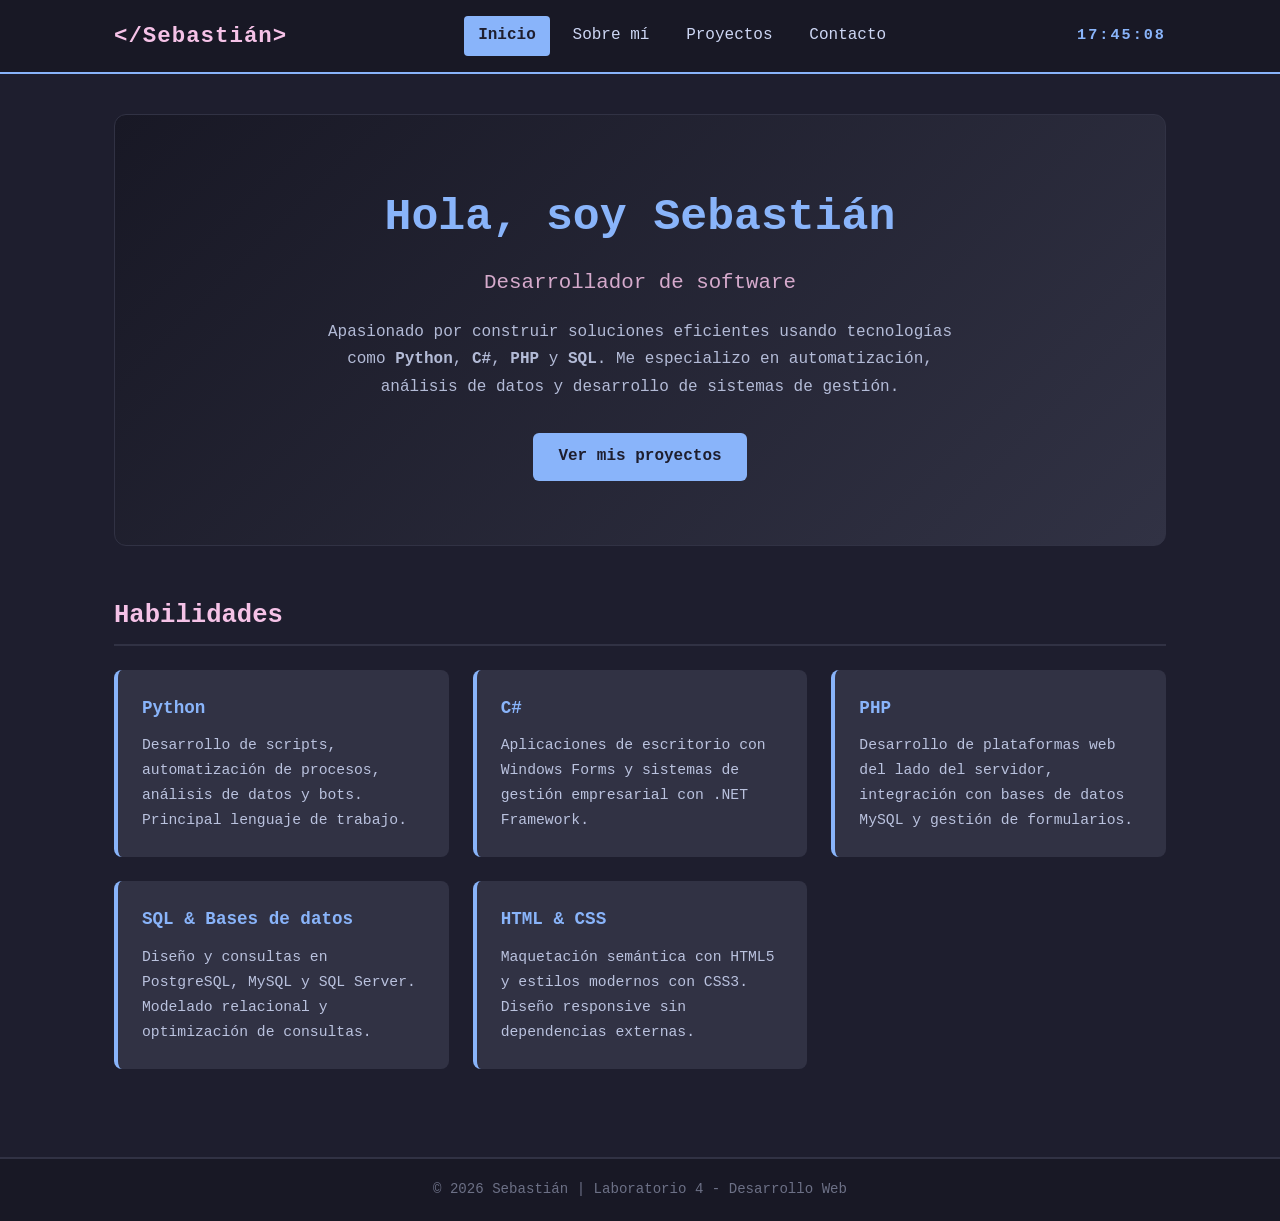
<file: index.html>
<!DOCTYPE html>
<html lang="es">
<head>
  <meta charset="UTF-8">
  <meta name="viewport" content="width=device-width, initial-scale=1.0">
  <title>Sebastián | Portafolio</title>
  <!-- hoja de estilos única para todo el sitio -->
  <link rel="stylesheet" href="css/estilos.css">
</head>
<body>

  <!-- encabezado fijo con logo, nav y reloj -->
  <header>
    <div class="contenedor">
      <span class="logo">&lt;/Sebastián&gt;</span>

      <nav>
        <!-- "activo" marca la página actual -->
        <ul>
          <li><a href="index.html" class="activo">Inicio</a></li>
          <li><a href="pages/sobre-mi.html">Sobre mí</a></li>
          <li><a href="pages/proyectos.html">Proyectos</a></li>
          <li><a href="pages/contacto.html">Contacto</a></li>
        </ul>
      </nav>

      <!-- el reloj lo llena main.js cada segundo -->
      <span class="reloj-header" id="reloj">00:00:00</span>
    </div>
  </header>

  <main>
    <div class="contenedor">

      <!-- sección de bienvenida -->
      <section class="hero">
        <h1>Hola, soy Sebastián</h1>
        <p class="subtitulo">Desarrollador de software</p>
        <p>
          Apasionado por construir soluciones eficientes usando tecnologías como
          <strong>Python</strong>, <strong>C#</strong>, <strong>PHP</strong> y <strong>SQL</strong>.
          Me especializo en automatización, análisis de datos y desarrollo de sistemas de gestión.
        </p>
        <a href="pages/proyectos.html" class="btn">Ver mis proyectos</a>
      </section>

      <!-- tarjetas de habilidades con grid automático -->
      <section>
        <h2>Habilidades</h2>
        <div class="grid-tarjetas">

          <article class="tarjeta">
            <h3>Python</h3>
            <p>Desarrollo de scripts, automatización de procesos, análisis de datos y bots. Principal lenguaje de trabajo.</p>
          </article>

          <article class="tarjeta">
            <h3>C#</h3>
            <p>Aplicaciones de escritorio con Windows Forms y sistemas de gestión empresarial con .NET Framework.</p>
          </article>

          <article class="tarjeta">
            <h3>PHP</h3>
            <p>Desarrollo de plataformas web del lado del servidor, integración con bases de datos MySQL y gestión de formularios.</p>
          </article>

          <article class="tarjeta">
            <h3>SQL &amp; Bases de datos</h3>
            <p>Diseño y consultas en PostgreSQL, MySQL y SQL Server. Modelado relacional y optimización de consultas.</p>
          </article>

          <article class="tarjeta">
            <h3>HTML &amp; CSS</h3>
            <p>Maquetación semántica con HTML5 y estilos modernos con CSS3. Diseño responsive sin dependencias externas.</p>
          </article>

        </div>
      </section>

    </div>
  </main>

  <footer>
    <div class="contenedor">
      <p>© 2026 Sebastián | Laboratorio 4 - Desarrollo Web</p>
    </div>
  </footer>

  <!-- script al final para que el DOM ya esté listo -->
  <script src="js/main.js"></script>
</body>
</html>
</file>
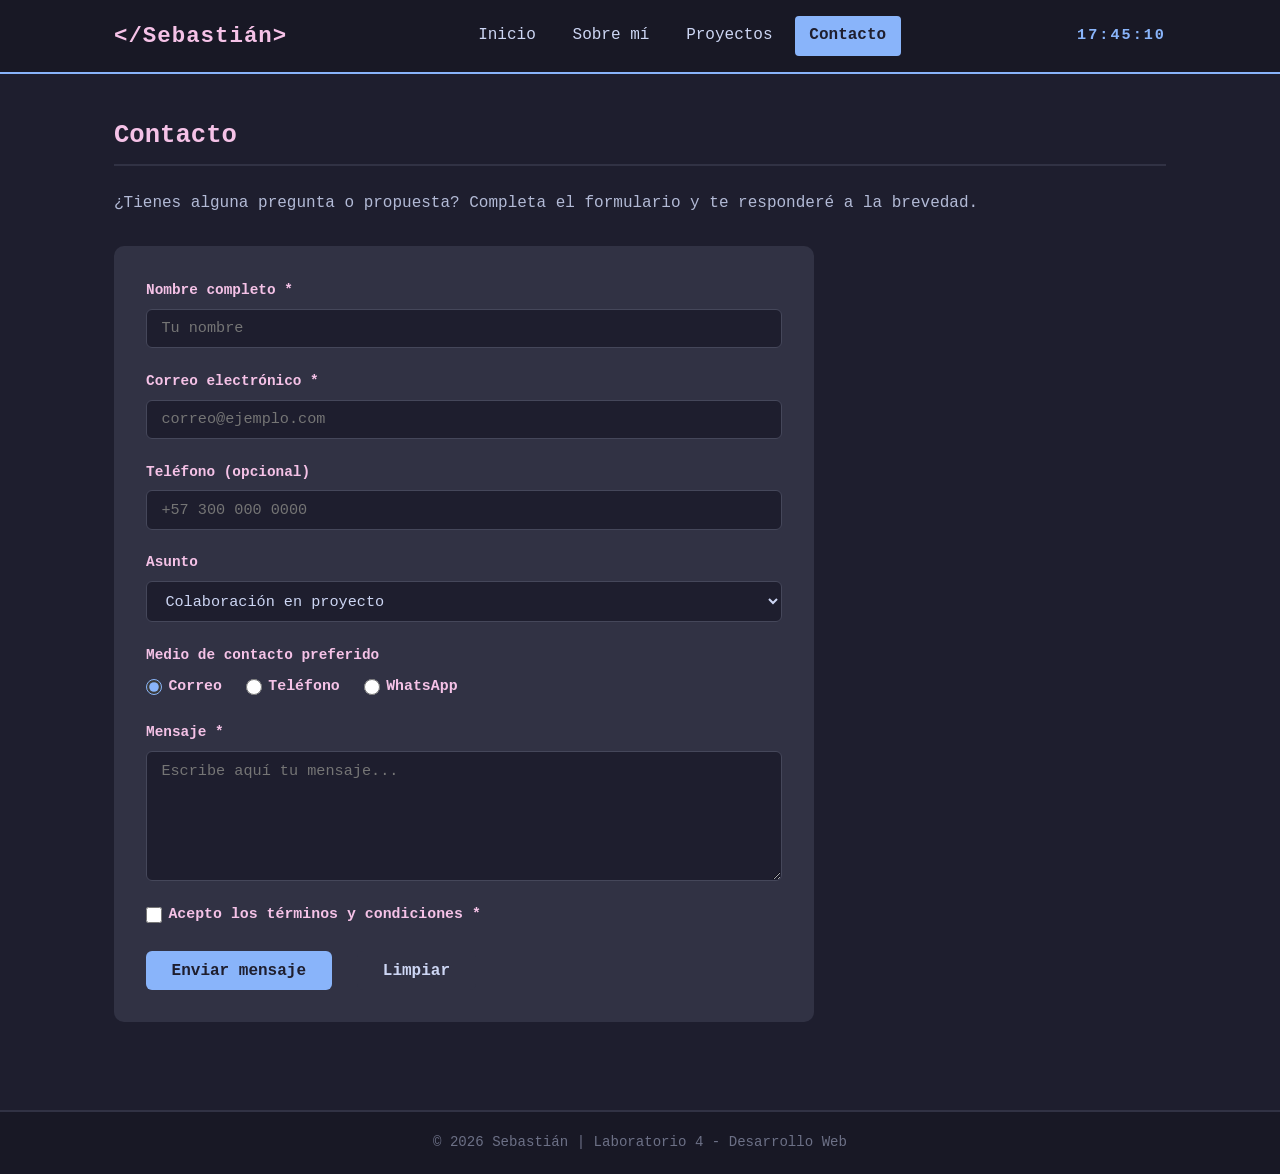
<file: pages/contacto.html>
<!DOCTYPE html>
<html lang="es">
<head>
  <meta charset="UTF-8">
  <meta name="viewport" content="width=device-width, initial-scale=1.0">
  <title>Contacto | Sebastián</title>
  <link rel="stylesheet" href="../css/estilos.css">
</head>
<body>

  <header>
    <div class="contenedor">
      <a href="../index.html" class="logo">&lt;/Sebastián&gt;</a>

      <nav>
        <ul>
          <li><a href="../index.html">Inicio</a></li>
          <li><a href="sobre-mi.html">Sobre mí</a></li>
          <li><a href="proyectos.html">Proyectos</a></li>
          <li><a href="contacto.html" class="activo">Contacto</a></li>
        </ul>
      </nav>

      <!-- reloj actualizado por main.js -->
      <span class="reloj-header" id="reloj">00:00:00</span>
    </div>
  </header>

  <main>
    <div class="contenedor">

      <section>
        <h2>Contacto</h2>
        <p style="margin-bottom: 1.8rem; opacity: 0.85;">
          ¿Tienes alguna pregunta o propuesta? Completa el formulario y te responderé a la brevedad.
        </p>

        <!--
          method GET para que los datos sean visibles en la URL (requisito del lab).
          main.js guarda automáticamente lo que escribes en localStorage
          por si cierras la pestaña sin querer.
        -->
        <form id="form-contacto" class="form-contacto" action="resultado.html" method="GET">

          <!-- nombre -->
          <div class="form-grupo">
            <label for="nombre">Nombre completo *</label>
            <input type="text" id="nombre" name="nombre" placeholder="Tu nombre" required>
          </div>

          <!-- correo -->
          <div class="form-grupo">
            <label for="correo">Correo electrónico *</label>
            <input type="email" id="correo" name="correo" placeholder="correo@ejemplo.com" required>
          </div>

          <!-- teléfono, opcional -->
          <div class="form-grupo">
            <label for="telefono">Teléfono (opcional)</label>
            <input type="tel" id="telefono" name="telefono" placeholder="+57 300 000 0000">
          </div>

          <!-- select de asunto -->
          <div class="form-grupo">
            <label for="asunto">Asunto</label>
            <select id="asunto" name="asunto">
              <option value="colaboracion">Colaboración en proyecto</option>
              <option value="consulta">Consulta técnica</option>
              <option value="trabajo">Oferta de trabajo</option>
              <option value="otro">Otro</option>
            </select>
          </div>

          <!-- radio buttons de medio de contacto -->
          <div class="form-grupo">
            <label>Medio de contacto preferido</label>
            <div class="radio-grupo">
              <label>
                <input type="radio" name="medio" value="correo" checked>
                Correo
              </label>
              <label>
                <input type="radio" name="medio" value="telefono">
                Teléfono
              </label>
              <label>
                <input type="radio" name="medio" value="whatsapp">
                WhatsApp
              </label>
            </div>
          </div>

          <!-- área de mensaje -->
          <div class="form-grupo">
            <label for="mensaje">Mensaje *</label>
            <textarea id="mensaje" name="mensaje" placeholder="Escribe aquí tu mensaje..." required></textarea>
          </div>

          <!-- checkbox de términos -->
          <div class="form-grupo check-grupo">
            <label>
              <input type="checkbox" name="terminos" value="aceptado" required>
              Acepto los términos y condiciones *
            </label>
          </div>

          <!-- botones de enviar y limpiar -->
          <div class="form-acciones">
            <button type="submit" class="btn">Enviar mensaje</button>
            <button type="reset" class="btn btn-reset">Limpiar</button>
          </div>

        </form>
      </section>

    </div>
  </main>

  <footer>
    <div class="contenedor">
      <p>© 2026 Sebastián | Laboratorio 4 - Desarrollo Web</p>
    </div>
  </footer>

  <script src="../js/main.js"></script>
</body>
</html>
</file>
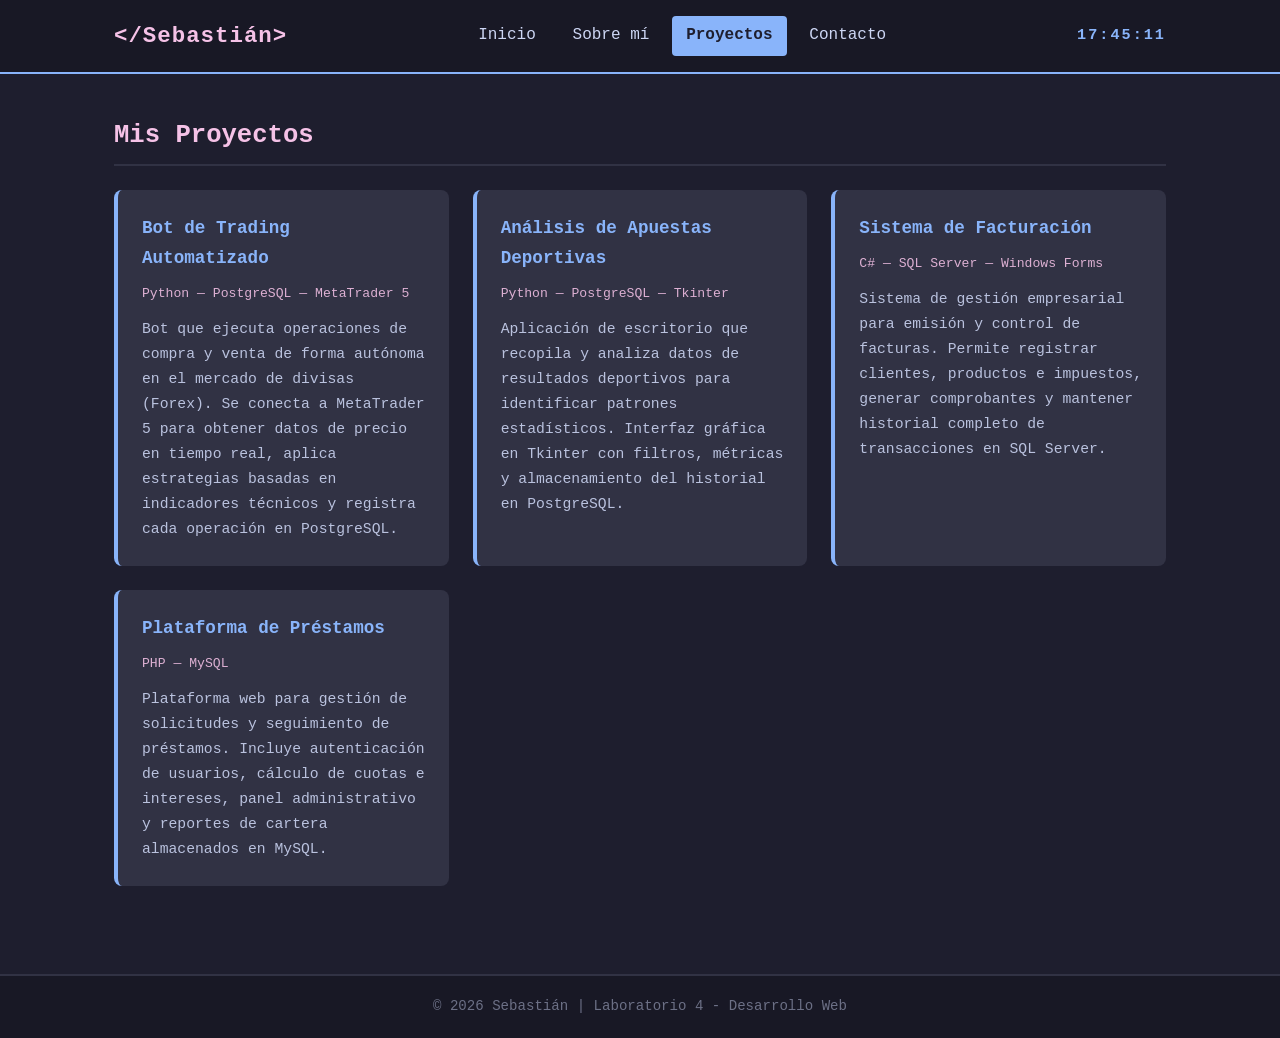
<file: pages/proyectos.html>
<!DOCTYPE html>
<html lang="es">
<head>
  <meta charset="UTF-8">
  <meta name="viewport" content="width=device-width, initial-scale=1.0">
  <title>Proyectos | Sebastián</title>
  <link rel="stylesheet" href="../css/estilos.css">
</head>
<body>

  <!-- header con reloj incluido -->
  <header>
    <div class="contenedor">
      <a href="../index.html" class="logo">&lt;/Sebastián&gt;</a>

      <nav>
        <ul>
          <li><a href="../index.html">Inicio</a></li>
          <li><a href="sobre-mi.html">Sobre mí</a></li>
          <li><a href="proyectos.html" class="activo">Proyectos</a></li>
          <li><a href="contacto.html">Contacto</a></li>
        </ul>
      </nav>

      <!-- reloj actualizado por main.js -->
      <span class="reloj-header" id="reloj">00:00:00</span>
    </div>
  </header>

  <main>
    <div class="contenedor">

      <!-- grilla de proyectos reales -->
      <section>
        <h2>Mis Proyectos</h2>
        <div class="grid-tarjetas">

          <article class="tarjeta">
            <h3>Bot de Trading Automatizado</h3>
            <!-- tecnologías en rosado, definido en el CSS -->
            <p class="tecnologias">Python &mdash; PostgreSQL &mdash; MetaTrader 5</p>
            <p>
              Bot que ejecuta operaciones de compra y venta de forma autónoma en el mercado de divisas
              (Forex). Se conecta a MetaTrader 5 para obtener datos de precio en tiempo real, aplica
              estrategias basadas en indicadores técnicos y registra cada operación en PostgreSQL.
            </p>
          </article>

          <article class="tarjeta">
            <h3>Análisis de Apuestas Deportivas</h3>
            <p class="tecnologias">Python &mdash; PostgreSQL &mdash; Tkinter</p>
            <p>
              Aplicación de escritorio que recopila y analiza datos de resultados deportivos para identificar
              patrones estadísticos. Interfaz gráfica en Tkinter con filtros, métricas y almacenamiento
              del historial en PostgreSQL.
            </p>
          </article>

          <article class="tarjeta">
            <h3>Sistema de Facturación</h3>
            <p class="tecnologias">C# &mdash; SQL Server &mdash; Windows Forms</p>
            <p>
              Sistema de gestión empresarial para emisión y control de facturas. Permite registrar
              clientes, productos e impuestos, generar comprobantes y mantener historial completo
              de transacciones en SQL Server.
            </p>
          </article>

          <article class="tarjeta">
            <h3>Plataforma de Préstamos</h3>
            <p class="tecnologias">PHP &mdash; MySQL</p>
            <p>
              Plataforma web para gestión de solicitudes y seguimiento de préstamos. Incluye
              autenticación de usuarios, cálculo de cuotas e intereses, panel administrativo
              y reportes de cartera almacenados en MySQL.
            </p>
          </article>

        </div>
      </section>

    </div>
  </main>

  <footer>
    <div class="contenedor">
      <p>© 2026 Sebastián | Laboratorio 4 - Desarrollo Web</p>
    </div>
  </footer>

  <script src="../js/main.js"></script>
</body>
</html>
</file>
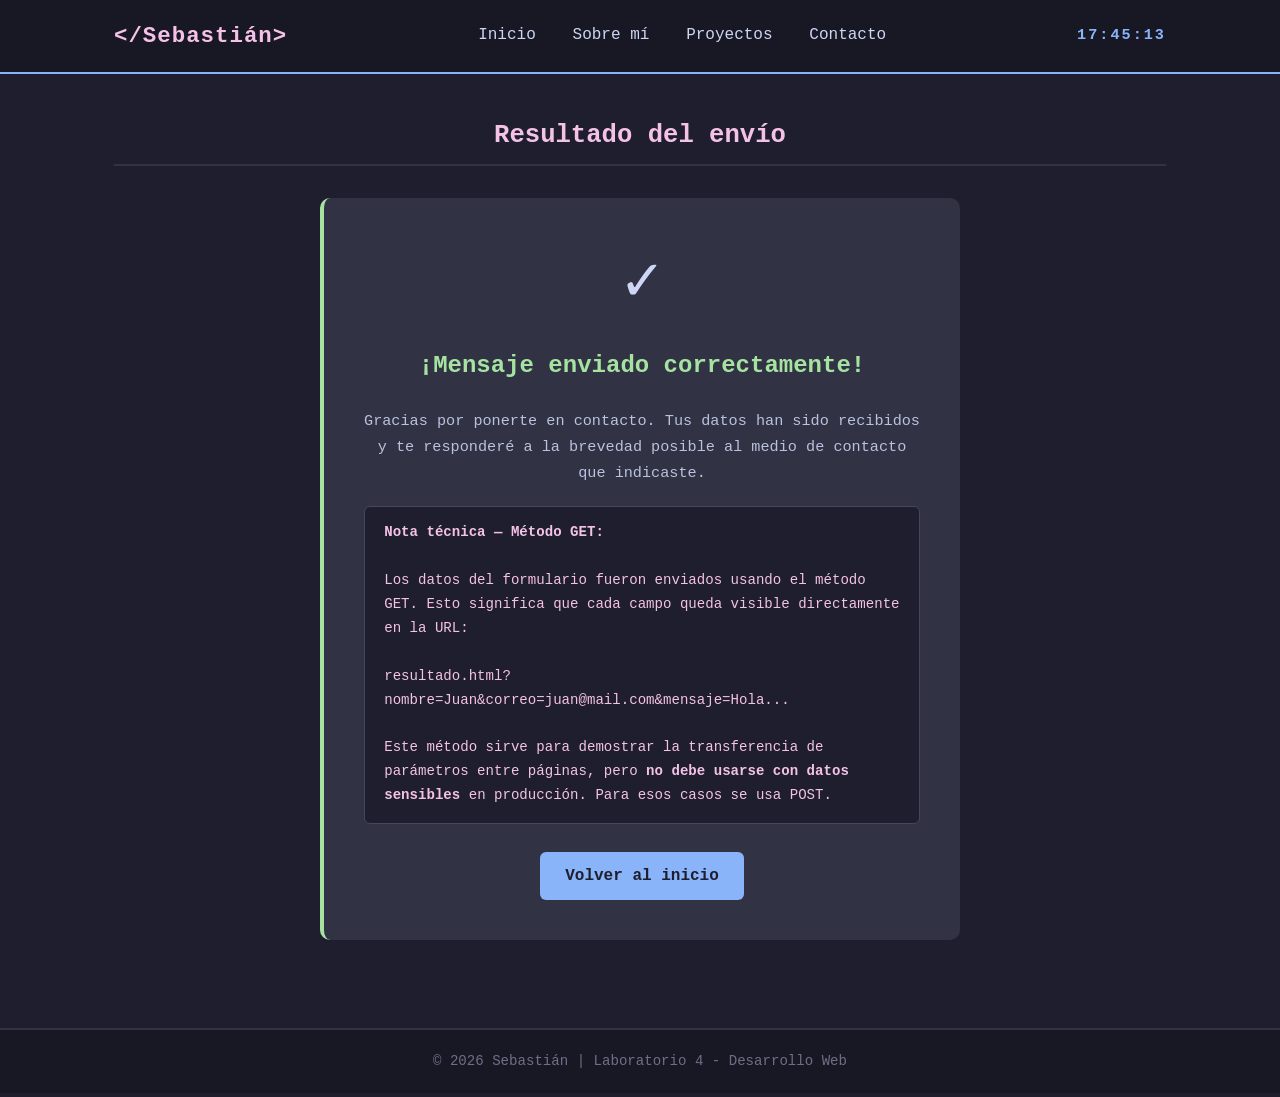
<file: pages/resultado.html>
<!DOCTYPE html>
<html lang="es">
<head>
  <meta charset="UTF-8">
  <meta name="viewport" content="width=device-width, initial-scale=1.0">
  <title>Mensaje enviado | Sebastián</title>
  <link rel="stylesheet" href="../css/estilos.css">
</head>
<body>

  <header>
    <div class="contenedor">
      <a href="../index.html" class="logo">&lt;/Sebastián&gt;</a>

      <nav>
        <ul>
          <li><a href="../index.html">Inicio</a></li>
          <li><a href="sobre-mi.html">Sobre mí</a></li>
          <li><a href="proyectos.html">Proyectos</a></li>
          <li><a href="contacto.html">Contacto</a></li>
        </ul>
      </nav>

      <!-- reloj actualizado por main.js -->
      <span class="reloj-header" id="reloj">00:00:00</span>
    </div>
  </header>

  <main>
    <div class="contenedor">

      <section>
        <h2 style="text-align:center; margin-bottom: 2rem;">Resultado del envío</h2>

        <!-- caja de confirmación con borde verde -->
        <div class="resultado-box">
          <span class="icono-ok">&#10003;</span>
          <h2>¡Mensaje enviado correctamente!</h2>
          <p>
            Gracias por ponerte en contacto. Tus datos han sido recibidos y te responderé
            a la brevedad posible al medio de contacto que indicaste.
          </p>

          <!-- explicación técnica del método GET para el lab -->
          <div class="nota-get">
            <strong>Nota técnica — Método GET:</strong><br><br>
            Los datos del formulario fueron enviados usando el método <code>GET</code>.
            Esto significa que cada campo queda visible directamente en la URL:<br><br>
            <code>resultado.html?nombre=Juan&amp;correo=juan@mail.com&amp;mensaje=Hola...</code><br><br>
            Este método sirve para demostrar la transferencia de parámetros entre páginas,
            pero <strong>no debe usarse con datos sensibles</strong> en producción.
            Para esos casos se usa <code>POST</code>.
          </div>

          <a href="../index.html" class="btn">Volver al inicio</a>
        </div>

      </section>

    </div>
  </main>

  <footer>
    <div class="contenedor">
      <p>© 2026 Sebastián | Laboratorio 4 - Desarrollo Web</p>
    </div>
  </footer>

  <script src="../js/main.js"></script>
</body>
</html>
</file>
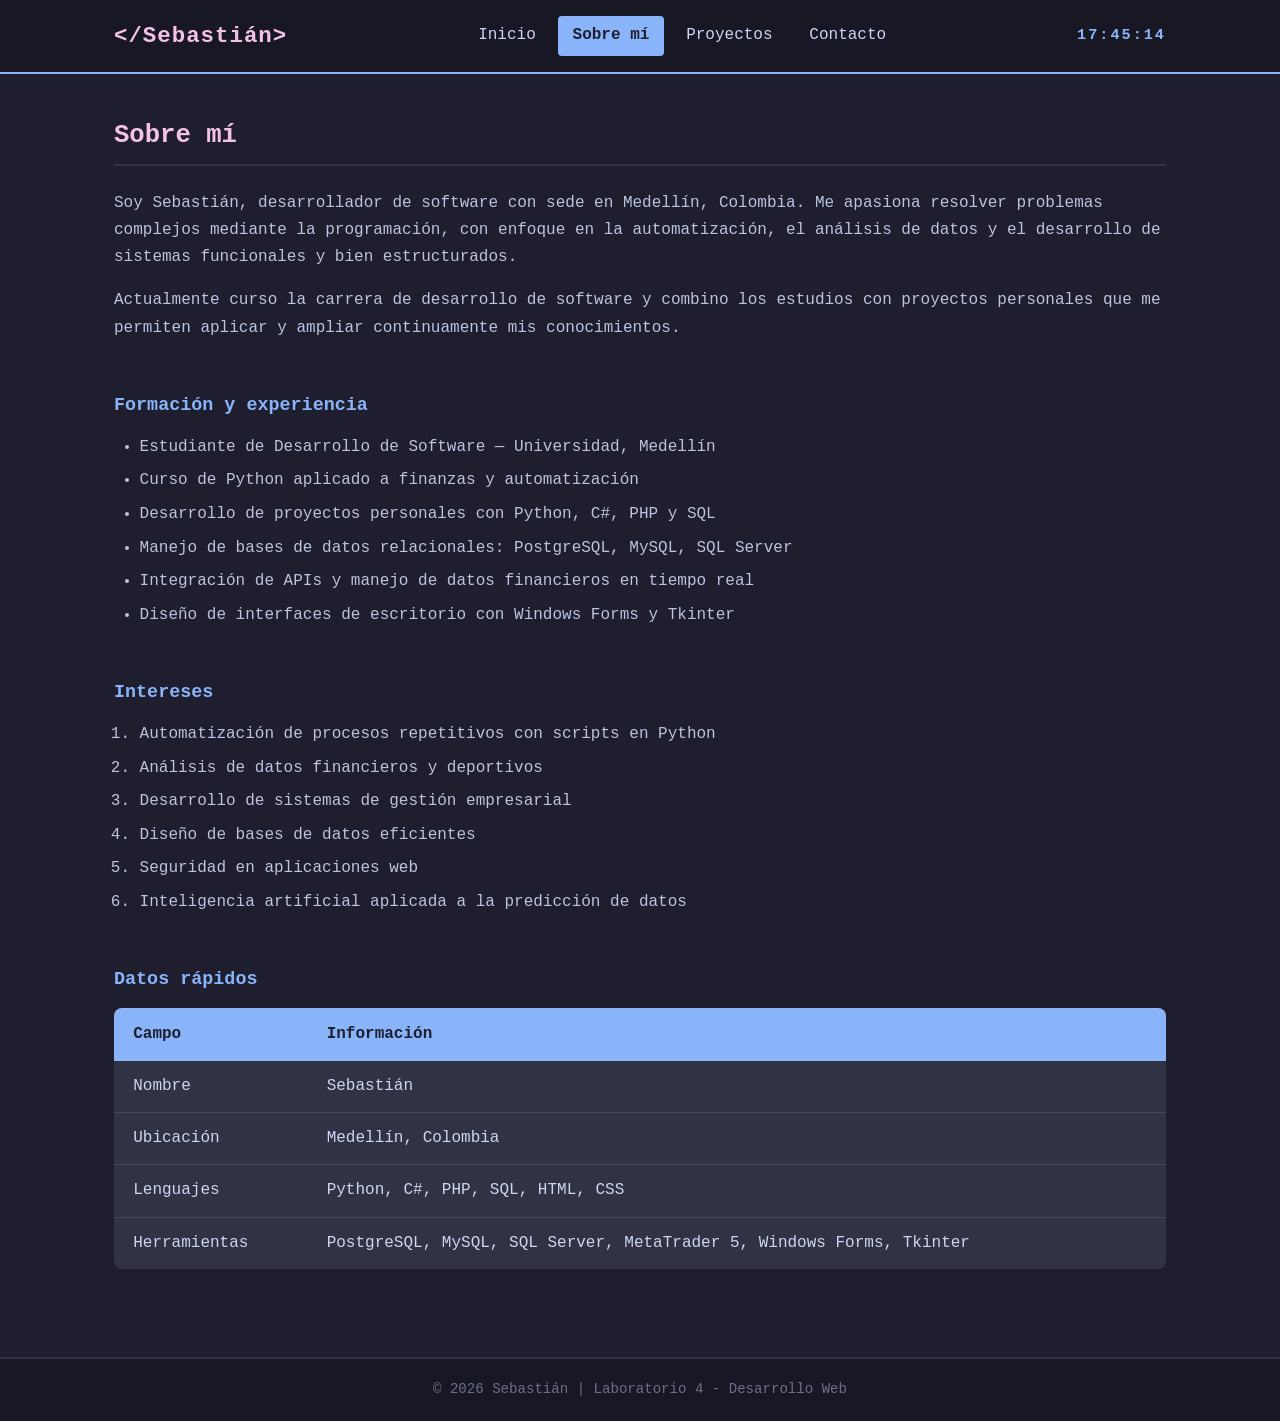
<file: pages/sobre-mi.html>
<!DOCTYPE html>
<html lang="es">
<head>
  <meta charset="UTF-8">
  <meta name="viewport" content="width=device-width, initial-scale=1.0">
  <title>Sobre mí | Sebastián</title>
  <!-- ruta relativa porque estamos dentro de /pages -->
  <link rel="stylesheet" href="../css/estilos.css">
</head>
<body>

  <!-- header igual en todas las páginas -->
  <header>
    <div class="contenedor">
      <a href="../index.html" class="logo">&lt;/Sebastián&gt;</a>

      <nav>
        <!-- "activo" va en el link de esta página -->
        <ul>
          <li><a href="../index.html">Inicio</a></li>
          <li><a href="sobre-mi.html" class="activo">Sobre mí</a></li>
          <li><a href="proyectos.html">Proyectos</a></li>
          <li><a href="contacto.html">Contacto</a></li>
        </ul>
      </nav>

      <!-- reloj actualizado por main.js -->
      <span class="reloj-header" id="reloj">00:00:00</span>
    </div>
  </header>

  <main>
    <div class="contenedor">

      <!-- presentación personal -->
      <section class="sobre-mi">
        <h2>Sobre mí</h2>
        <p>
          Soy Sebastián, desarrollador de software con sede en Medellín, Colombia.
          Me apasiona resolver problemas complejos mediante la programación, con enfoque en
          la automatización, el análisis de datos y el desarrollo de sistemas funcionales y bien estructurados.
        </p>
        <p>
          Actualmente curso la carrera de desarrollo de software y combino los estudios con
          proyectos personales que me permiten aplicar y ampliar continuamente mis conocimientos.
        </p>
      </section>

      <!-- lista no ordenada de formación -->
      <section class="sobre-mi">
        <h3>Formación y experiencia</h3>
        <ul>
          <li>Estudiante de Desarrollo de Software — Universidad, Medellín</li>
          <li>Curso de Python aplicado a finanzas y automatización</li>
          <li>Desarrollo de proyectos personales con Python, C#, PHP y SQL</li>
          <li>Manejo de bases de datos relacionales: PostgreSQL, MySQL, SQL Server</li>
          <li>Integración de APIs y manejo de datos financieros en tiempo real</li>
          <li>Diseño de interfaces de escritorio con Windows Forms y Tkinter</li>
        </ul>
      </section>

      <!-- lista ordenada de intereses -->
      <section class="sobre-mi">
        <h3>Intereses</h3>
        <ol>
          <li>Automatización de procesos repetitivos con scripts en Python</li>
          <li>Análisis de datos financieros y deportivos</li>
          <li>Desarrollo de sistemas de gestión empresarial</li>
          <li>Diseño de bases de datos eficientes</li>
          <li>Seguridad en aplicaciones web</li>
          <li>Inteligencia artificial aplicada a la predicción de datos</li>
        </ol>
      </section>

      <!-- tabla de datos rápidos con thead y tbody -->
      <section>
        <h3>Datos rápidos</h3>
        <div class="tabla-wrapper">
          <table>
            <thead>
              <tr>
                <th>Campo</th>
                <th>Información</th>
              </tr>
            </thead>
            <tbody>
              <tr>
                <td>Nombre</td>
                <td>Sebastián</td>
              </tr>
              <tr>
                <td>Ubicación</td>
                <td>Medellín, Colombia</td>
              </tr>
              <tr>
                <td>Lenguajes</td>
                <td>Python, C#, PHP, SQL, HTML, CSS</td>
              </tr>
              <tr>
                <td>Herramientas</td>
                <td>PostgreSQL, MySQL, SQL Server, MetaTrader 5, Windows Forms, Tkinter</td>
              </tr>
            </tbody>
          </table>
        </div>
      </section>

    </div>
  </main>

  <footer>
    <div class="contenedor">
      <p>© 2026 Sebastián | Laboratorio 4 - Desarrollo Web</p>
    </div>
  </footer>

  <script src="../js/main.js"></script>
</body>
</html>
</file>
<file: css/estilos.css>
/* lo primero siempre, quitar los estilos por defecto del navegador */
* {
  margin: 0;
  padding: 0;
  box-sizing: border-box;
}

/* colores del tema, los saqué de la paleta Catppuccin Mocha */
:root {
  --fondo:       #1e1e2e; /* fondo principal, bien oscuro */
  --texto:       #cdd6f4; /* texto general, un blanco suave */
  --acento:      #89b4fa; /* azul para botones y detalles */
  --acento-sec:  #f5c2e7; /* rosado para títulos secundarios */
  --header-pie:  #181825; /* header y footer un poco más oscuro */
  --tarjeta:     #313244; /* fondo de las tarjetas y formulario */
  --exito:       #a6e3a1; /* verde para la página de resultado */
  --hover-btn:   #b4cefe; /* azul más claro al pasar el mouse */
  --borde-input: #45475a; /* borde gris para los inputs */
}

/* estilos base del body */
body {
  background-color: var(--fondo);
  color: var(--texto);
  font-family: Consolas, "Courier New", monospace; /* fuente tipo código */
  line-height: 1.7;
  min-height: 100vh;
  display: flex;
  flex-direction: column; /* para que el footer quede siempre abajo */
}

/* links sin subrayado por defecto */
a {
  color: var(--acento);
  text-decoration: none;
}

a:hover {
  text-decoration: underline;
}

/* contenedor centrado, uso max-width para que no se estire demasiado */
.contenedor {
  max-width: 1100px;
  margin: 0 auto;
  padding: 0 1.5rem;
}

/* header fijo arriba con una línea azul abajo */
header {
  background-color: var(--header-pie);
  border-bottom: 2px solid var(--acento);
  position: sticky;
  top: 0;
  z-index: 100;
}

/* logo y nav en fila, uno a cada lado */
header .contenedor {
  display: flex;
  align-items: center;
  justify-content: space-between;
  padding-top: 1rem;
  padding-bottom: 1rem;
}

/* reloj en el header, pequeño y discreto */
.reloj-header {
  font-size: 0.95rem;
  color: var(--acento);
  letter-spacing: 2px;
  font-weight: bold;
  min-width: 80px;
  text-align: right;
}

/* el logo en rosado para que destaque */
.logo {
  font-size: 1.4rem;
  font-weight: bold;
  color: var(--acento-sec);
  letter-spacing: 1px;
}

/* nav horizontal con los links en fila */
nav ul {
  display: flex;
  gap: 0.5rem;
  list-style: none;
}

nav ul li a {
  display: inline-block;
  padding: 0.4rem 0.9rem;
  border-radius: 4px;
  color: var(--texto);
  transition: background 0.2s, color 0.2s;
}

nav ul li a:hover {
  background-color: var(--tarjeta);
  text-decoration: none;
}

/* la página activa se resalta con fondo azul */
nav ul li a.activo {
  background-color: var(--acento);
  color: #1e1e2e;
  font-weight: bold;
}

/* main ocupa el espacio que sobra entre header y footer */
main {
  flex: 1;
  padding: 2.5rem 0;
}

/* sección de bienvenida con gradiente diagonal */
.hero {
  background: linear-gradient(135deg, #181825 0%, #313244 100%);
  border: 1px solid var(--tarjeta);
  border-radius: 12px;
  padding: 4rem 2.5rem;
  margin-bottom: 3rem;
  text-align: center;
}

.hero h1 {
  font-size: 2.8rem;
  color: var(--acento);
  margin-bottom: 0.6rem;
}

.hero .subtitulo {
  font-size: 1.3rem;
  color: var(--acento-sec);
  margin-bottom: 1.2rem;
}

/* limito el ancho del párrafo para que no sea difícil de leer */
.hero p {
  max-width: 640px;
  margin: 0 auto 2rem;
  color: var(--texto);
  opacity: 0.85;
}

/* botón azul con pequeño salto al hacer hover */
.btn {
  display: inline-block;
  background-color: var(--acento);
  color: #1e1e2e;
  padding: 0.65rem 1.6rem;
  border-radius: 6px;
  font-family: inherit;
  font-size: 1rem;
  font-weight: bold;
  border: none;
  cursor: pointer;
  transition: background 0.2s, transform 0.15s;
}

.btn:hover {
  background-color: var(--hover-btn);
  text-decoration: none;
  transform: translateY(-2px);
}

/* botón de limpiar, más discreto */
.btn-reset {
  background-color: var(--tarjeta);
  color: var(--texto);
  margin-left: 0.8rem;
}

.btn-reset:hover {
  background-color: #45475a;
}

/* espacio entre secciones */
section {
  margin-bottom: 3rem;
}

/* títulos h2 en rosado con línea abajo */
section h2 {
  font-size: 1.6rem;
  color: var(--acento-sec);
  margin-bottom: 1.5rem;
  padding-bottom: 0.4rem;
  border-bottom: 2px solid var(--tarjeta);
}

section h3 {
  font-size: 1.15rem;
  color: var(--acento);
  margin-bottom: 0.8rem;
}

/* grid que acomoda las tarjetas automáticamente según el espacio */
.grid-tarjetas {
  display: grid;
  grid-template-columns: repeat(auto-fit, minmax(250px, 1fr));
  gap: 1.5rem;
}

/* tarjeta con borde izquierdo azul, me gustó ese detalle */
.tarjeta {
  background-color: var(--tarjeta);
  border-left: 4px solid var(--acento);
  border-radius: 8px;
  padding: 1.5rem;
  transition: transform 0.2s, box-shadow 0.2s;
}

/* efecto de elevación al pasar el mouse */
.tarjeta:hover {
  transform: translateY(-5px);
  box-shadow: 0 8px 24px rgba(137, 180, 250, 0.15);
}

.tarjeta h3 {
  font-size: 1.1rem;
  color: var(--acento);
  margin-bottom: 0.6rem;
}

/* tecnologías en rosado y chiquito, debajo del título */
.tarjeta .tecnologias {
  font-size: 0.82rem;
  color: var(--acento-sec);
  margin-bottom: 0.7rem;
}

.tarjeta p {
  font-size: 0.92rem;
  opacity: 0.88;
}

/* estilos para la sección "sobre mí" */
.sobre-mi p {
  margin-bottom: 1rem;
  opacity: 0.9;
}

.sobre-mi ul,
.sobre-mi ol {
  padding-left: 1.6rem;
  margin-bottom: 1rem;
}

.sobre-mi li {
  margin-bottom: 0.4rem;
  opacity: 0.9;
}

/* wrapper para que la tabla no rompa el layout en pantallas pequeñas */
.tabla-wrapper {
  overflow-x: auto;
}

table {
  width: 100%;
  border-collapse: collapse;
  background-color: var(--tarjeta);
  border-radius: 8px;
  overflow: hidden;
}

/* encabezado azul con texto oscuro */
thead tr {
  background-color: var(--acento);
  color: #1e1e2e;
}

thead th {
  padding: 0.8rem 1.2rem;
  text-align: left;
  font-weight: bold;
}

tbody td {
  padding: 0.75rem 1.2rem;
  border-bottom: 1px solid #45475a;
}

/* sin borde en la última fila */
tbody tr:last-child td {
  border-bottom: none;
}

tbody tr:hover {
  background-color: #3c3d52;
}

/* caja del formulario con fondo de tarjeta */
.form-contacto {
  background-color: var(--tarjeta);
  border-radius: 10px;
  padding: 2rem;
  max-width: 700px;
}

/* cada campo del formulario en columna */
.form-grupo {
  margin-bottom: 1.3rem;
  display: flex;
  flex-direction: column;
  gap: 0.4rem;
}

/* labels en rosado para que se vean bien */
.form-grupo label {
  font-size: 0.9rem;
  color: var(--acento-sec);
  font-weight: bold;
}

/* todos los inputs con el mismo estilo base */
.form-grupo input[type="text"],
.form-grupo input[type="email"],
.form-grupo input[type="tel"],
.form-grupo select,
.form-grupo textarea {
  background-color: var(--fondo);
  color: var(--texto);
  border: 1px solid var(--borde-input);
  border-radius: 6px;
  padding: 0.6rem 0.9rem;
  font-family: inherit;
  font-size: 0.95rem;
  transition: border-color 0.2s, box-shadow 0.2s;
  width: 100%;
}

/* borde azul y sombra suave al hacer foco */
.form-grupo input:focus,
.form-grupo select:focus,
.form-grupo textarea:focus {
  outline: none;
  border-color: var(--acento);
  box-shadow: 0 0 0 3px rgba(137, 180, 250, 0.15);
}

/* textarea redimensionable solo verticalmente */
.form-grupo textarea {
  resize: vertical;
  min-height: 130px;
}

/* para que el fondo del select también sea oscuro */
.form-grupo select option {
  background-color: var(--fondo);
}

/* radio buttons en fila */
.radio-grupo {
  display: flex;
  gap: 1.5rem;
  flex-wrap: wrap;
}

.radio-grupo label,
.check-grupo label {
  display: flex;
  align-items: center;
  gap: 0.4rem;
  cursor: pointer;
  font-size: 0.93rem;
}

/* color azul en el check y radio nativo */
.radio-grupo input[type="radio"],
.check-grupo input[type="checkbox"] {
  accent-color: var(--acento);
  width: 1rem;
  height: 1rem;
}

.form-acciones {
  margin-top: 1.5rem;
  display: flex;
  gap: 0.8rem;
  flex-wrap: wrap;
}

/* caja de confirmación con borde verde */
.resultado-box {
  background-color: var(--tarjeta);
  border-left: 4px solid var(--exito);
  border-radius: 10px;
  padding: 2.5rem;
  max-width: 640px;
  margin: 0 auto;
  text-align: center;
}

.resultado-box .icono-ok {
  font-size: 3.5rem;
  display: block;
  margin-bottom: 0.8rem;
}

.resultado-box h2 {
  color: var(--exito);
  border: none;
  margin-bottom: 1rem;
  font-size: 1.5rem;
}

.resultado-box p {
  opacity: 0.88;
  margin-bottom: 1.2rem;
  font-size: 0.95rem;
}

/* cuadro de explicación técnica sobre el método GET */
.resultado-box .nota-get {
  background-color: var(--fondo);
  border: 1px solid var(--borde-input);
  border-radius: 6px;
  padding: 0.9rem 1.2rem;
  font-size: 0.88rem;
  color: var(--acento-sec);
  margin-bottom: 1.8rem;
  text-align: left;
}

/* footer simple, el mismo color que el header */
footer {
  background-color: var(--header-pie);
  border-top: 2px solid var(--tarjeta);
  padding: 1.2rem 0;
  text-align: center;
  font-size: 0.88rem;
  color: #6c7086;
}

/* responsive para móvil, el header se apila en columna */
@media (max-width: 600px) {
  header .contenedor {
    flex-direction: column;
    gap: 0.8rem;
    text-align: center;
  }

  nav ul {
    flex-wrap: wrap;
    justify-content: center;
  }

  /* menos padding en el hero para que no se corte */
  .hero {
    padding: 2.5rem 1.2rem;
  }

  .hero h1 {
    font-size: 2rem;
  }

  .form-contacto {
    padding: 1.2rem;
  }

  /* en móvil escondo el reloj para que no sature el header */
  .reloj-header {
    display: none;
  }

  /* los radio buttons en columna en pantallas pequeñas */
  .radio-grupo {
    flex-direction: column;
    gap: 0.6rem;
  }
}
</file>
